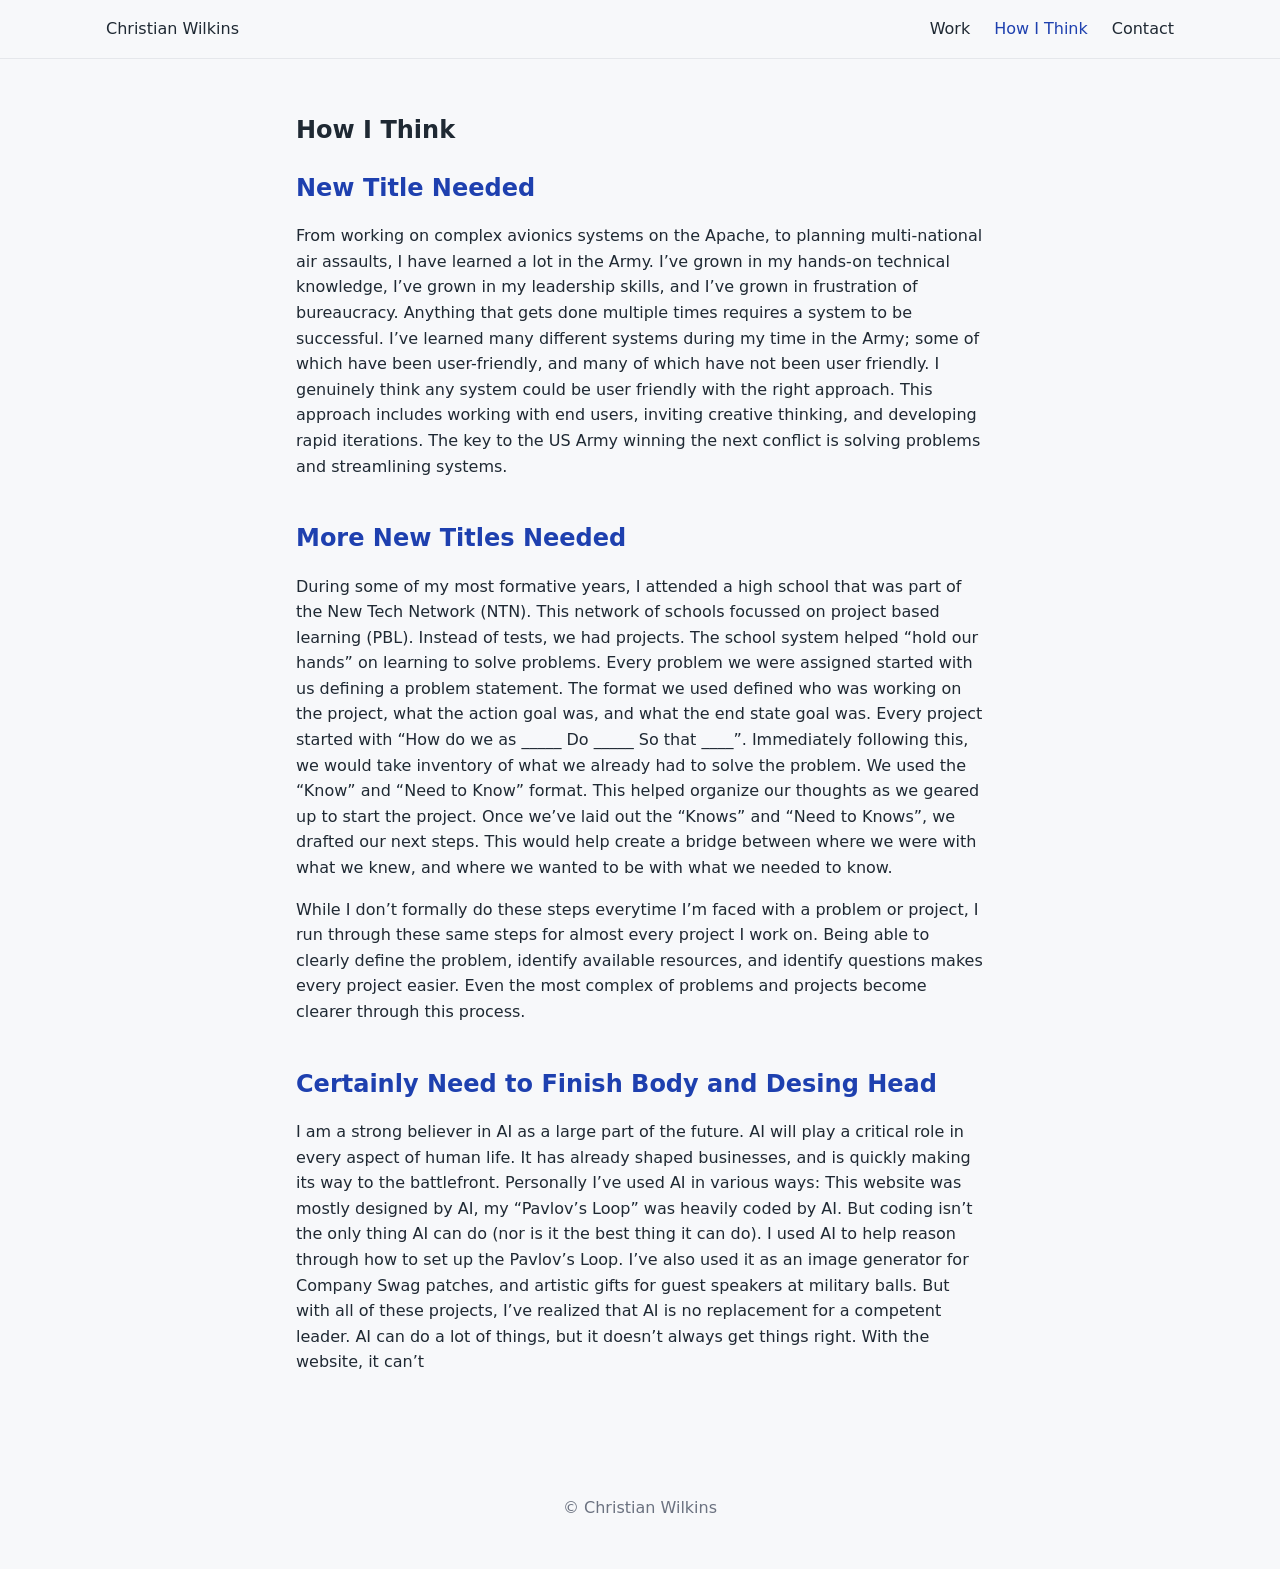
<file: how-i-think.html>
<!DOCTYPE html>
<html lang="en">
<head>
  <meta charset="UTF-8" />
  <meta name="viewport" content="width=device-width, initial-scale=1" />
  <title>How I Think — Your Name</title>
  <link rel="stylesheet" href="styles.css" />
</head>
<body>
  <header class="site-header">
    <nav class="nav">
      <a href="index.html" class="logo">Christian Wilkins</a>
      <ul class="nav-links">
        <li><a href="index.html#work">Work</a></li>
        <li><a href="how-i-think.html" class="active">How I Think</a></li>
        <li><a href="index.html#contact">Contact</a></li>
      </ul>
    </nav>
  </header>

  <main class="container narrow">
    <section class="thinking">
      <h1>How I Think</h1>

      <article>
        <h2>New Title Needed</h2>
        <p>
          From working on complex avionics systems on the Apache,
         to planning multi-national air assaults,
         I have learned a lot in the Army.
         I’ve grown in my hands-on technical knowledge,
         I’ve grown in my leadership skills,
         and I’ve grown in frustration of bureaucracy.
         Anything that gets done multiple times requires a system to be successful.
         I’ve learned many different systems during my time in the Army;
         some of which have been user-friendly,
         and many of which have not been user friendly.
         I genuinely think any system could be user friendly with the right approach.
         This approach includes working with end users,
         inviting creative thinking,
         and developing rapid iterations.
         The key to the US Army winning the next conflict is solving problems and streamlining systems.
        </p>
      </article>
      <article>
        <h2>More New Titles Needed</h2>
        <p>
         During some of my most formative years,
         I attended a high school that was part of the New Tech Network (NTN).
         This network of schools focussed on project based learning (PBL).
         Instead of tests, we had projects.
         The school system helped “hold our hands” on learning to solve problems.
         Every problem we were assigned started with us defining a problem statement.
         The format we used defined who was working on the project,
         what the action goal was, and what the end state goal was.
         Every project started with “How do we as _____ Do _____ So that ____”.
         Immediately following this,
         we would take inventory of what we already had to solve the problem.
         We used the “Know” and “Need to Know” format.
         This helped organize our thoughts as we geared up to start the project.
         Once we’ve laid out the “Knows” and “Need to Knows”,
         we drafted our next steps. This would help create a bridge between where we were with what we knew,
         and where we wanted to be with what we needed to know. 
         </p>
         <p>
While I don’t formally do these steps everytime I’m faced with a problem or project,
I run through these same steps for almost every project I work on.
Being able to clearly define the problem,
identify available resources,
and identify questions makes every project easier.
Even the most complex of problems and projects become clearer through this process.

</p>
      </article>

      <article>
        <h2>Certainly Need to Finish Body and Desing Head</h2>
        <p>
         I am a strong believer in AI as a large part of the future. AI will play a critical role in every aspect of human life. It has already shaped businesses, and is quickly making its way to the battlefront. Personally I’ve used AI in various ways: This website was mostly designed by AI, my “Pavlov’s Loop” was heavily coded by AI. But coding isn’t the only thing AI can do (nor is it the best thing it can do). I used AI to help reason through how to set up the Pavlov’s Loop. I’ve also used it as an image generator for Company Swag patches, and artistic gifts for guest speakers at military balls. But with all of these projects, I’ve realized that AI is no replacement for a competent leader. AI can do a lot of things, but it doesn’t always get things right.
With the website, it can’t 

        </p>
      </article>

     
    </section>
  </main>

  <footer class="site-footer">
    <p>&copy; Christian Wilkins</p>
  </footer>
</body>
</html>
</file>
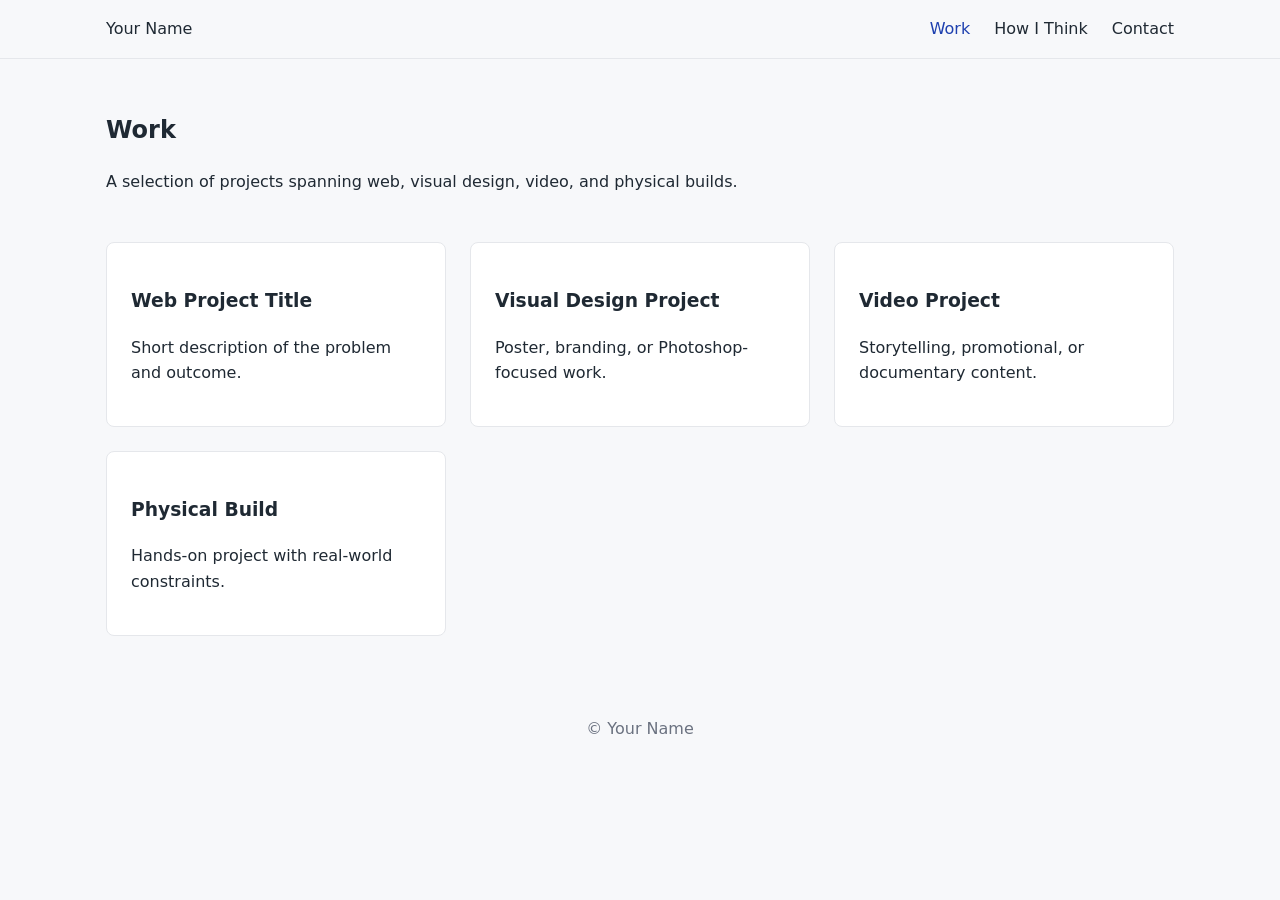
<file: work.html>
<!DOCTYPE html>
<html lang="en">
<head>
  <meta charset="UTF-8" />
  <meta name="viewport" content="width=device-width, initial-scale=1" />
  <title>Work — Your Name</title>
  <link rel="stylesheet" href="styles.css" />
</head>
<body>

  <header class="site-header">
    <nav class="nav">
      <a href="index.html" class="logo">Your Name</a>
      <ul class="nav-links">
        <li><a href="work.html" class="active">Work</a></li>
        <li><a href="how-i-think.html">How I Think</a></li>
        <li><a href="index.html#contact">Contact</a></li>
      </ul>
    </nav>
  </header>

  <main class="container">
    <section class="page-intro">
      <h1>Work</h1>
      <p>
        A selection of projects spanning web, visual design, video,
        and physical builds.
      </p>
    </section>

    <section class="portfolio-grid">
      <article class="card">
        <h3>Web Project Title</h3>
        <p>Short description of the problem and outcome.</p>
      </article>

      <article class="card">
        <h3>Visual Design Project</h3>
        <p>Poster, branding, or Photoshop-focused work.</p>
      </article>

      <article class="card">
        <h3>Video Project</h3>
        <p>Storytelling, promotional, or documentary content.</p>
      </article>

      <article class="card">
        <h3>Physical Build</h3>
        <p>Hands-on project with real-world constraints.</p>
      </article>
    </section>
  </main>

  <footer class="site-footer">
    <p>&copy; Your Name</p>
  </footer>

</body>
</html>
</file>
<file: styles.css>
/* --------- Base --------- */
:root {
  --bg: #f7f8fa;
  --text: #1f2933;
  --muted: #6b7280;
  --primary: #1e40af; /* blue */
  --card-bg: #ffffff;
  --border: #e5e7eb;
}

* {
  box-sizing: border-box;
}

body {
  margin: 0;
  font-family: system-ui, -apple-system, BlinkMacSystemFont, "Segoe UI",
    sans-serif;
  color: var(--text);
  background-color: var(--bg);
  line-height: 1.6;
}

/* --------- Layout --------- */
.site-header {
  border-bottom: 1px solid var(--border);
  background: var(--bg);
}

.nav {
  max-width: 1100px;
  margin: 0 auto;
  padding: 1rem;
  display: flex;
  justify-content: space-between;
  align-items: center;
}

.nav-links {
  list-style: none;
  display: flex;
  gap: 1.5rem;
  margin: 0;
  padding: 0;
}

.nav a {
  text-decoration: none;
  color: var(--text);
  font-weight: 500;
}

.nav a.active {
  color: var(--primary);
}

.container {
  max-width: 1100px;
  margin: 0 auto;
  padding: 2rem 1rem;
}

.container.narrow {
  max-width: 720px;
}

/* --------- Hero --------- */
.hero h1 {
  font-size: clamp(2rem, 4vw, 3rem);
  margin-bottom: 0.5rem;
}

.hero-subtext {
  color: var(--muted);
  max-width: 600px;
}

/* --------- Portfolio Grid --------- */
.portfolio-grid {
  margin-top: 3rem;
  display: grid;
  grid-template-columns: 1fr;
  gap: 1.5rem;
}

.card {
  background: var(--card-bg);
  border: 1px solid var(--border);
  padding: 1.5rem;
  border-radius: 8px;
}

/* --------- Thinking Page --------- */
.thinking article {
  margin-bottom: 2.5rem;
}

.thinking h2 {
  margin-bottom: 0.5rem;
  color: var(--primary);
}

/* --------- Footer --------- */
.site-footer {
  text-align: center;
  padding: 2rem 1rem;
  color: var(--muted);
}

/* --------- Responsive --------- */
@media (min-width: 768px) {
  .portfolio-grid {
    grid-template-columns: repeat(2, 1fr);
  }
}

@media (min-width: 1024px) {
  .portfolio-grid {
    grid-template-columns: repeat(3, 1fr);
  }
}
/* --------- Featured Media (Split Grid) --------- */

.featured-media-section {
  margin: 4rem 0;
}

.featured-title {
  margin-bottom: 0.25rem;
}

.featured-subtitle {
  margin-bottom: 2rem;
  color: var(--muted);
  max-width: 700px;
}

.featured-grid {
  display: grid;
  grid-template-columns: 1fr;
  gap: 2rem;
}

.featured-item {
  margin: 0;
}

.featured-item img {
  width: 100%;
  height: auto;
  display: block;
  border-radius: 8px;
}

/* Video handling */
.video-wrapper {
  position: relative;
  width: 100%;
  aspect-ratio: 16 / 9;
}

.video-wrapper iframe {
  position: absolute;
  inset: 0;
  width: 100%;
  height: 100%;
  border: 0;
}

.featured-item figcaption {
  margin-top: 0.75rem;
  font-size: 0.9rem;
  color: var(--muted);
}

/* --------- Desktop Layout --------- */
@media (min-width: 768px) {
  .featured-grid {
    grid-template-columns: 1fr 1fr;
    grid-template-rows: auto auto;
    align-items: start;
  }

  .poster {
    grid-column: 1;
    grid-row: 1 / span 2;
  }
}
</file>
